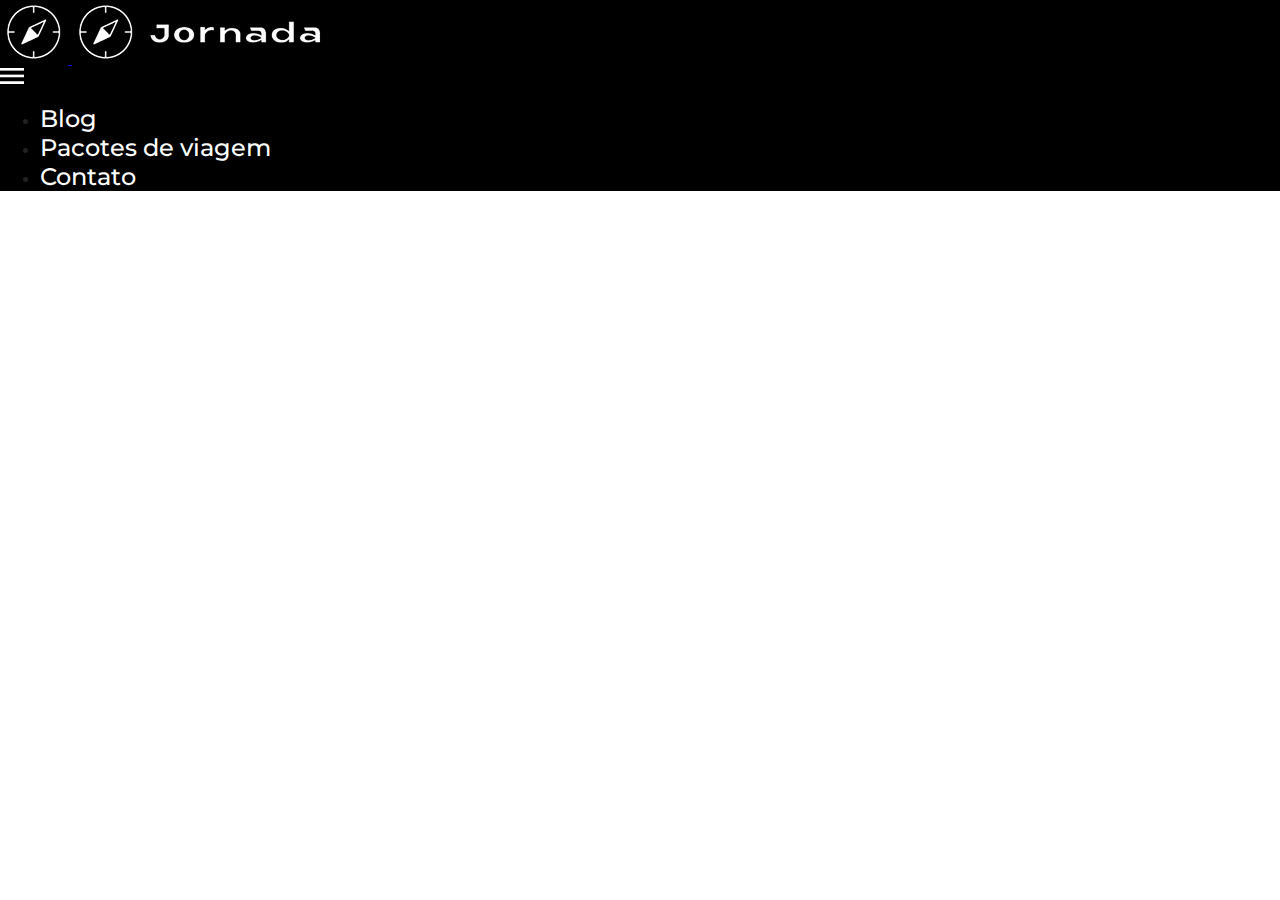
<file: index.html>
<!DOCTYPE html>
<html lang="pt-br">

<head>
    <meta charset="UTF-8">
    <meta name="viewport" content="width=device-width, initial-scale=1.0">
    <link rel="stylesheet" href="css/style.css">
    <title>Jornada Viagens</title>
</head>

<body>
    <header>
        <a class="logo" href="index.html" title="Voltar para a página inicial">

            <img class="img-mobile" src="img/bussola-jornada-branca.png"
                alt="Bussola do logo Jornada Viagens na cor branca">
            <img class="img-desktop" src="img/bussola-texto-jornada-branca.png"
                alt="Logo Jornada Viagens na cor branca">

        </a>
        <div class="navigation-menu">
            <label for="menu">
                <img src="img/menu.png" alt="menu">
            </label>
            <input type="checkbox" id="menu" hidden>
            <nav>
                <ul class="list-links">
                    <li><a href="blog.html" target="_blank" title="Acessar Blog">Blog</a></li>
                    <li><a href="pacotes.html" target="_blank" title="Acessar Pacotes de viagem">Pacotes de viagem</a>
                    </li>
                    <li><a href="contato.html" target="_blank" title="Acessar Contato">Contato</a></li>
                </ul>
            </nav>
        </div>

    </header>
</body>

</html>
</file>
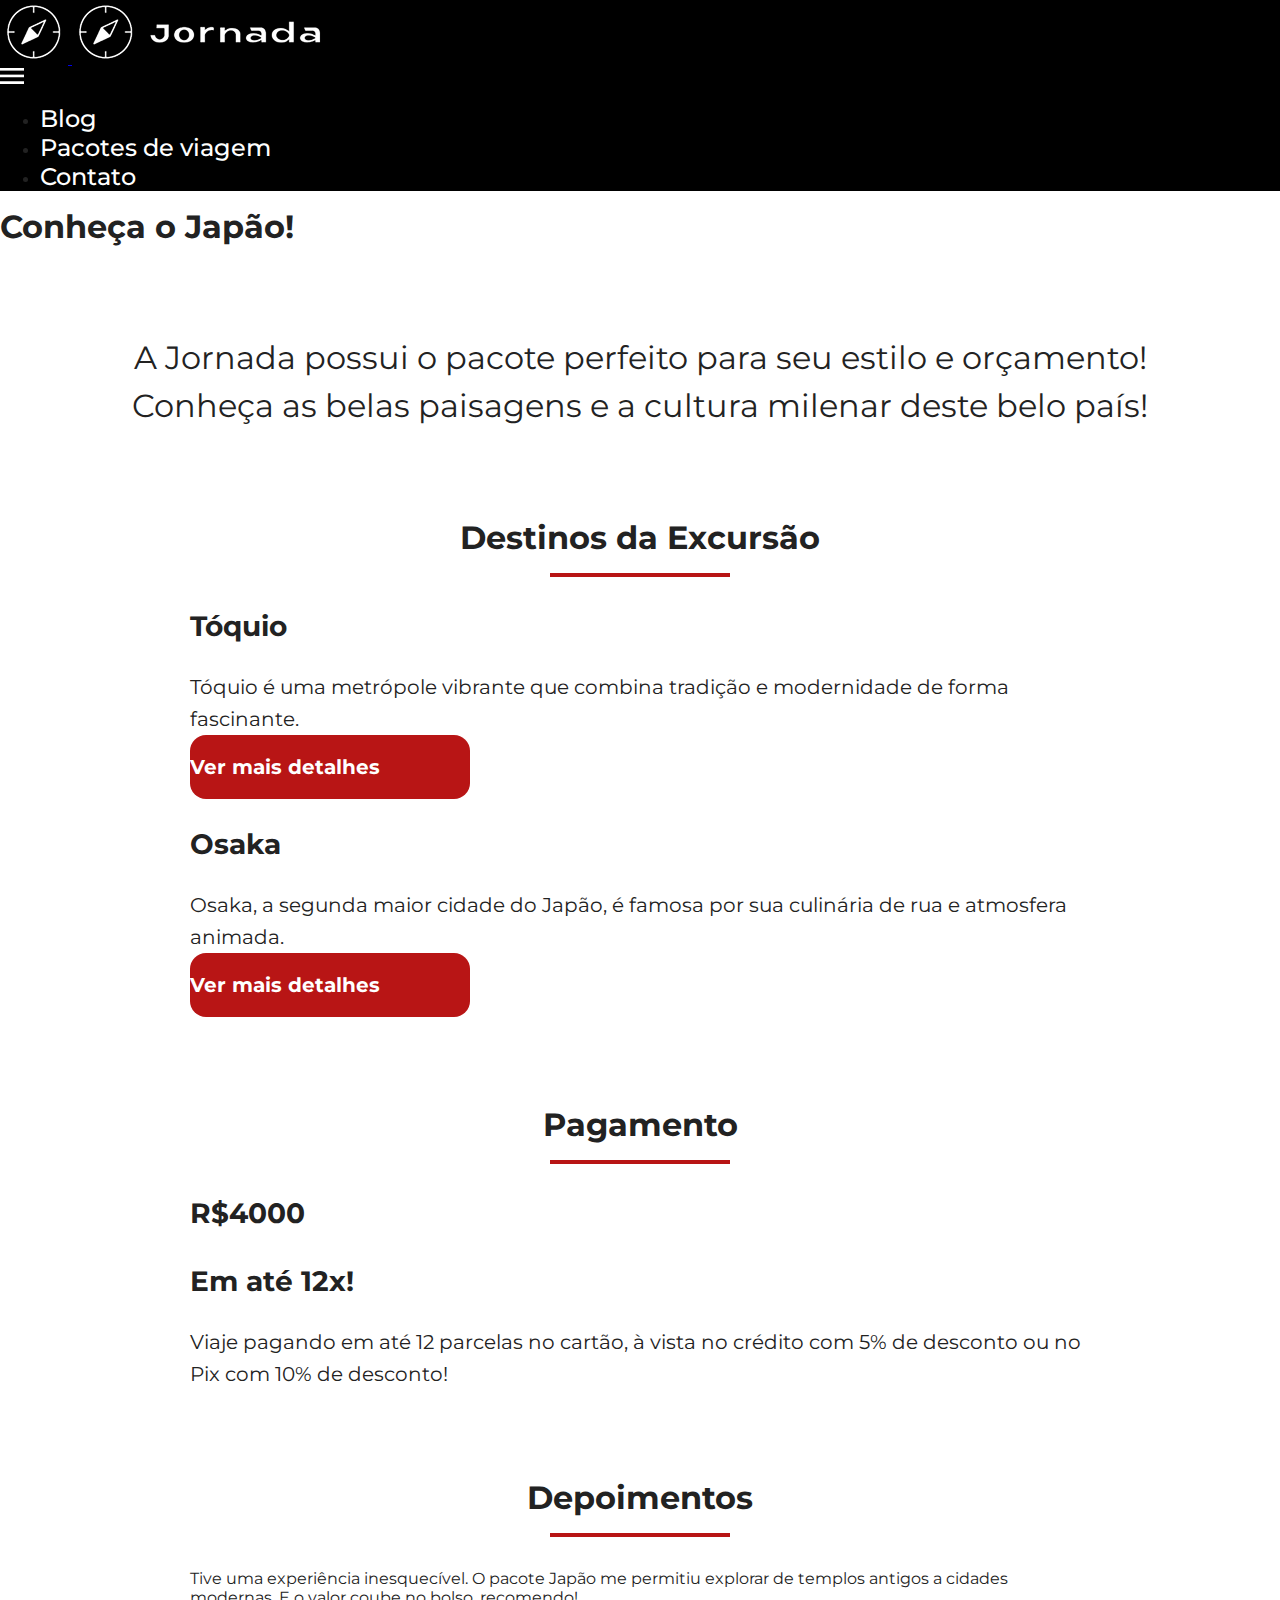
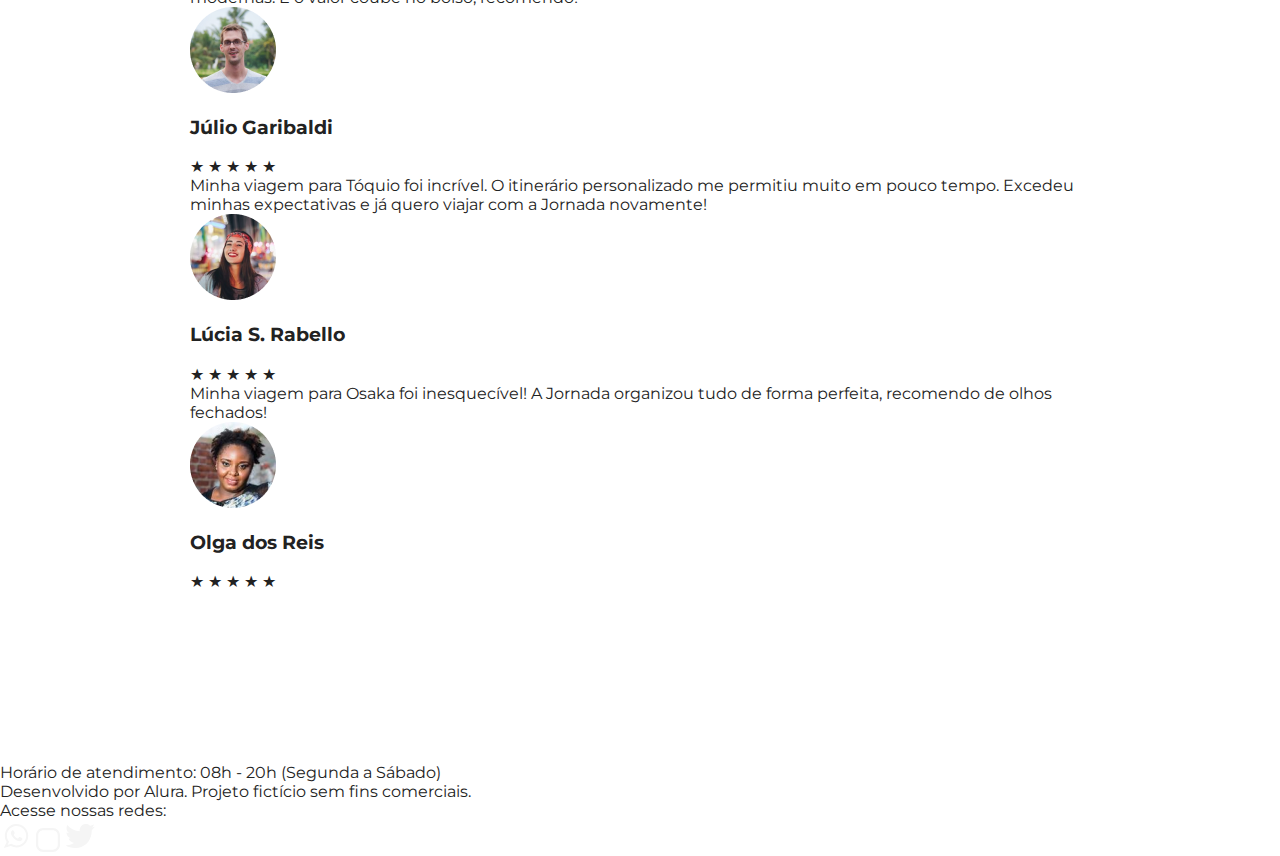
<file: pacotes-de-viagens.html>
<!DOCTYPE html>
<html lang="pt-br">

<head>
    <meta charset="UTF-8">
    <meta name="viewport" content="width=device-width, initial-scale=1.0">
    <link rel="icon" href="favico.svg" type="xml/svg">
    <link rel="stylesheet" href="css/style.css">
    <title>Pacotes de Viagens</title>
</head>

<body>
    <header class="main-header">
        <a class="logo" href="index.html" title="Voltar para a página inicial">

            <img class="img-mobile" src="img/bussola-jornada-branca.png"
                alt="Bussola do logo Jornada Viagens na cor branca">
            <img class="img-desktop" src="img/bussola-texto-jornada-branca.png"
                alt="Logo Jornada Viagens na cor branca">

        </a>
        <div class="navigation-menu">
            <label for="menu">
                <img src="img/menu.png" alt="menu">
            </label>
            <input type="checkbox" id="menu" hidden>
            <nav>
                <ul class="list-links">
                    <li><a href="blog.html" target="_blank" title="Acessar Blog">Blog</a></li>
                    <li><a href="pacotes-de-viagens.html" target="_blank" title="Acessar Pacotes de viagem">Pacotes de
                            viagem</a>
                    </li>
                    <li><a href="contato.html" target="_blank" title="Acessar Contato">Contato</a></li>
                </ul>
            </nav>
        </div>

    </header>
    <section class="hero">
        <div class="hero-japao"></div>
        <h1>Conheça o Japão!</h1>
        <h2>A Jornada possui o pacote perfeito para seu estilo e orçamento! Conheça as belas paisagens e a cultura
            milenar deste belo país!</h2>
    </section>

    <section class="destinations">
        <div class="section-title">
            <h2>Destinos da Excursão</h2>
            <hr />
        </div>
        <div class="destinations-items">
            <article class="item tokyo">
                <div class="img-item"></div>
                <header>
                    <h3 class="content-title">Tóquio</h3>
                </header>
                <p class="content-text">Tóquio é uma metrópole vibrante que combina tradição e modernidade de forma
                    fascinante.</p>
                <a href="#" class="button" target="_blank" title="Veja mais detalhes do destino Tokyo">Ver mais
                    detalhes</a>
            </article>
            <article class="item osaka">
                <div class="img-item"></div>
                <header>
                    <h3 class="content-title">Osaka</h3>
                </header>
                <p class="content-text">Osaka, a segunda maior cidade do Japão, é famosa por sua culinária de rua e
                    atmosfera animada.</p>
                <a href="#" class="button" target="_blank" title="Veja mais detalhes do destino Osaka">Ver mais
                    detalhes</a>
            </article>
        </div>
    </section>
    <section class="payments">
        <div class="section-title">
            <h2>Pagamento</h2>
            <hr />
        </div>
        <div class="content-container">
            <div class="text-content">
                <h3 class="content-title">R$4000<br><br>Em até 12x!</h3>
                <p class="content-text">Viaje pagando em até 12 parcelas no cartão, à vista no crédito
                    com 5% de desconto ou no Pix com 10% de desconto!</p>
            </div>
            <div class="image-gallery-japao">
                <div class="image first"></div>
                <div class="image second"></div>
                <div class="image thirdy colspan-2"></div>
            </div>
        </div>

    </section>
    <section class="testimonials">
        <div class="section-title">
            <h2>Depoimentos</h2>
            <hr />
        </div>
        <div class="testimonial-container">
            <article>
                <div class="header">
                    <p>Tive uma experiência inesquecível. O pacote Japão me permitiu explorar de templos antigos a
                        cidades modernas. E o valor coube no bolso, recomendo!</p>
                </div>
                <footer>
                    <img src="img/avatar-julio.png" alt="Imagem de perfil do cliente Júlio Garibaldi">
                    <div class="profile-content">
                        <h3>Júlio Garibaldi</h3>
                        <div class="rating">
                            <span class="star">★</span>
                            <span class="star">★</span>
                            <span class="star">★</span>
                            <span class="star">★</span>
                            <span class="star">★</span>
                        </div>
                    </div>
                </footer>
            </article>
            <article>
                <div class="header">
                    <p>Minha viagem para Tóquio foi incrível. O itinerário personalizado me permitiu muito em pouco
                        tempo. Excedeu minhas expectativas e já quero viajar com a Jornada novamente!</p>
                </div>
                <footer>
                    <img src="img/avatar-lucia.png" alt="Imagem de perfil da cliente Lúcia S. Rabello">
                    <div class="profile-content">
                        <h3>Lúcia S. Rabello</h3>
                        <div class="rating">
                            <span class="star">★</span>
                            <span class="star">★</span>
                            <span class="star">★</span>
                            <span class="star">★</span>
                            <span class="star">★</span>
                        </div>
                </footer>
            </article>
            <article>
                <div class="header">
                    <p>Minha viagem para Osaka foi inesquecível! A Jornada organizou tudo de forma perfeita, recomendo
                        de olhos fechados!</p>
                </div>
                <footer>
                    <img src="img/avatar-olga.png" alt="Imagem de perfil da cliente Olga dos Reis">
                    <div class="profile-content">
                        <h3>Olga dos Reis</h3>
                        <div class="rating">
                            <span class="star">★</span>
                            <span class="star">★</span>
                            <span class="star">★</span>
                            <span class="star">★</span>
                            <span class="star">★</span>
                        </div>
                </footer>
            </article>
        </div>

    </section>
    <section class="bottom-hero">
        <div class="hero-japao"></div>
    </section>
    <footer class="main-footer">
        <div class="footer-content">
            <img src="img/logo-footer.png" alt="Logo completo Jornada Viagens">
            <p>Horário de atendimento: 08h - 20h (Segunda a Sábado)<br>
                Desenvolvido por Alura. Projeto fictício sem fins comerciais.</p>
        </div>
        <div class="footer-social">
            <p>Acesse nossas redes:</p>
            <a href="#" target="_blank"><img src="img/icon-whatsapp.svg" title="Acesse o WhatsApp do Jornada Viagens"
                    alt="Icone do WhatsApp na cor branca" /></a>
            <a href="#" target="_blank"><img src="img/icon-instagram.svg" title="Acesse o Instagram do Jornada Viagens"
                    alt="Icone do Instagram na cor branca" /></a>
            <a href="#" target="_blank"><img src="img/icon-twitter.svg" title="Acesse o Twitter do Jornada Viagens"
                    alt="Icone do Twitter na cor branca" /></a>
        </div>

    </footer>
</body>

</html>
</file>
<file: css/style.css>
@import url(global.css);
@import url(header.css);
@import url(hero.css);
@import url(offers.css);
@import url(categories.css);
@import url(destinations.css);
</file>
